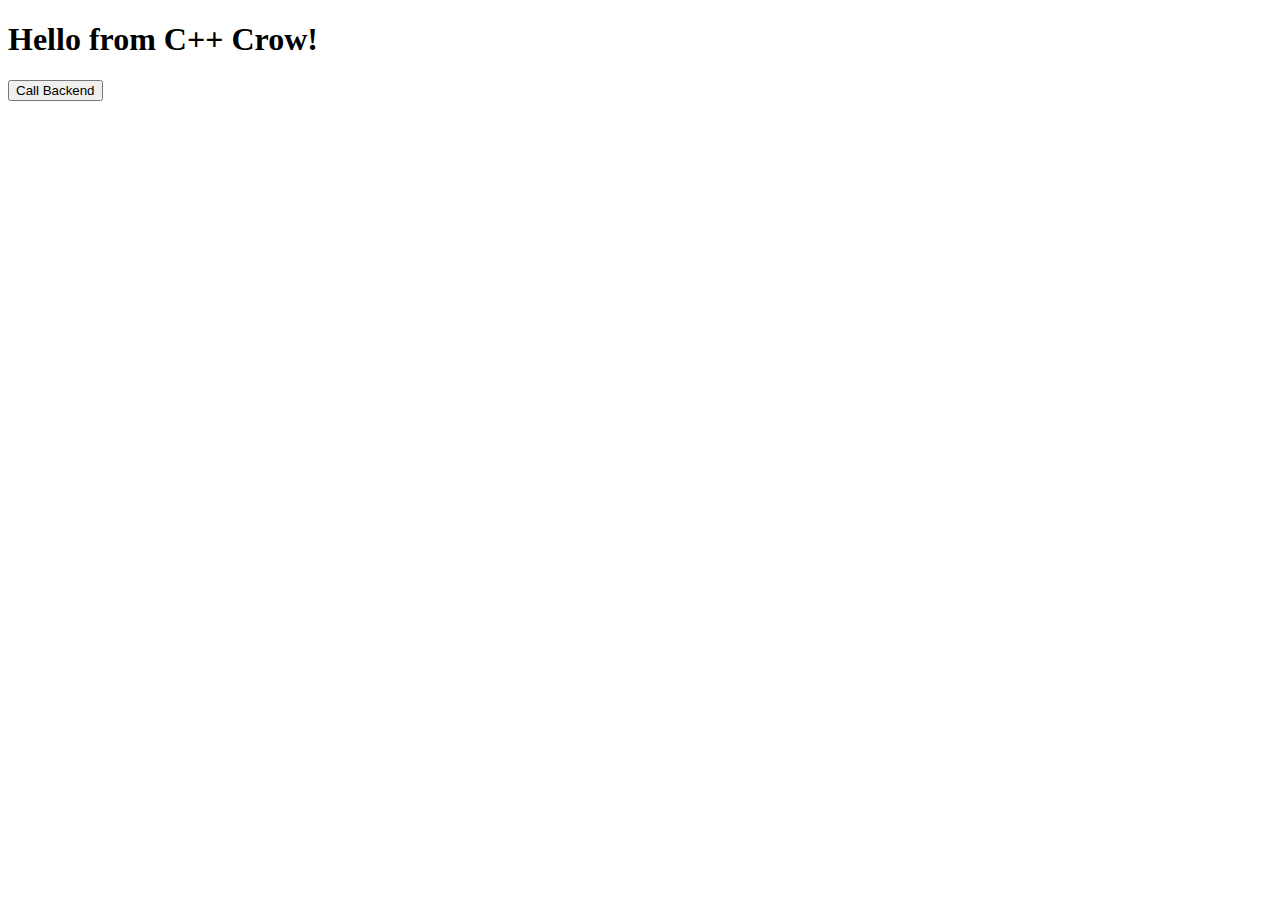
<file: public/index.html>
<!DOCTYPE html>
<html>
<head>
  <title>C++ Crow UI</title>
</head>
<body>
  <h1>Hello from C++ Crow!</h1>
  <button onclick="callCpp()">Call Backend</button>

  <script>
    async function callCpp() {
      const res = await fetch('/api/hello');
      const text = await res.text();
      alert(text);
    }
  </script>
</body>
</html>
</file>
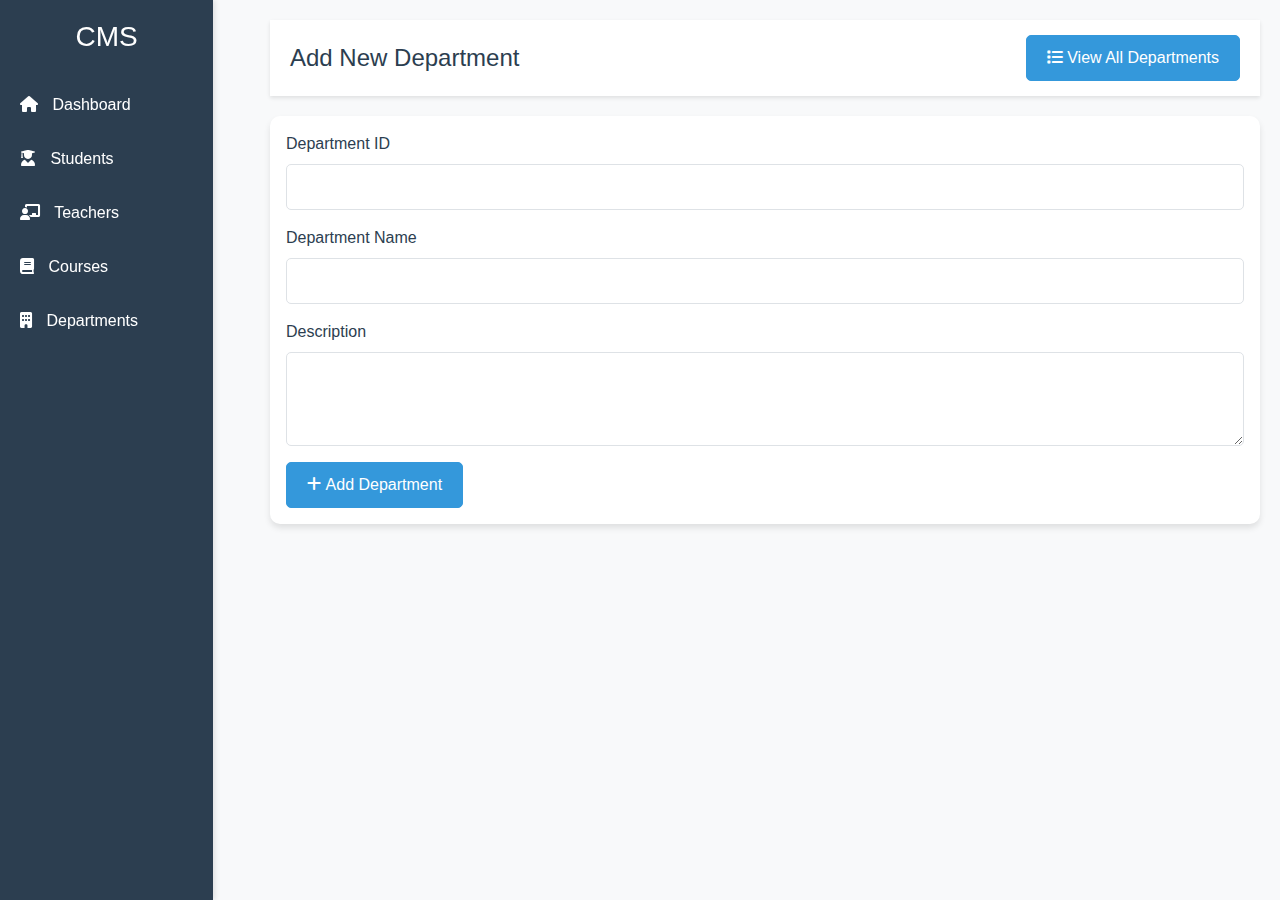
<file: public/department_form.html>
<!DOCTYPE html>
<html lang="en">
<head>
    <meta charset="UTF-8">
    <meta name="viewport" content="width=device-width, initial-scale=1.0">
    <title>Add Department - Campus Management System</title>
    <link href="https://cdn.jsdelivr.net/npm/bootstrap@5.1.3/dist/css/bootstrap.min.css" rel="stylesheet">
    <link href="https://cdnjs.cloudflare.com/ajax/libs/font-awesome/6.0.0/css/all.min.css" rel="stylesheet">
    <style>
        :root {
            --primary-color: #2c3e50;
            --secondary-color: #34495e;
            --accent-color: #3498db;
            --text-color: #2c3e50;
            --light-bg: #f8f9fa;
        }

        body {
            font-family: 'Segoe UI', Tahoma, Geneva, Verdana, sans-serif;
            background-color: var(--light-bg);
            color: var(--text-color);
        }

        .sidebar {
            background-color: var(--primary-color);
            color: white;
            height: 100vh;
            position: fixed;
            padding-top: 20px;
            box-shadow: 2px 0 5px rgba(0, 0, 0, 0.1);
        }

        .sidebar .nav-link {
            color: white;
            padding: 10px 20px;
            margin: 5px 0;
            border-radius: 5px;
            transition: all 0.3s;
        }

        .sidebar .nav-link:hover {
            background-color: var(--accent-color);
        }

        .sidebar .nav-link i {
            margin-right: 10px;
        }

        .main-content {
            margin-left: 250px;
            padding: 20px;
        }

        .card {
            border: none;
            border-radius: 10px;
            box-shadow: 0 4px 6px rgba(0, 0, 0, 0.1);
        }

        .header {
            background-color: white;
            padding: 15px 20px;
            box-shadow: 0 2px 4px rgba(0, 0, 0, 0.1);
            margin-bottom: 20px;
            display: flex;
            justify-content: space-between;
            align-items: center;
        }

        .header h1 {
            margin: 0;
            font-size: 1.5rem;
            color: var(--primary-color);
        }

        .form-control {
            border-radius: 5px;
            border: 1px solid #dee2e6;
            padding: 10px;
        }

        .form-control:focus {
            border-color: var(--accent-color);
            box-shadow: 0 0 0 0.2rem rgba(52, 152, 219, 0.25);
        }

        .btn-primary {
            background-color: var(--accent-color);
            border-color: var(--accent-color);
            padding: 10px 20px;
            border-radius: 5px;
            transition: all 0.3s;
        }

        .btn-primary:hover {
            background-color: var(--primary-color);
            border-color: var(--primary-color);
        }

        .form-label {
            font-weight: 500;
            color: var(--text-color);
        }
    </style>
</head>
<body>
    <div class="sidebar col-md-3 col-lg-2">
        <div class="text-center mb-4">
            <h3>CMS</h3>
        </div>
        <ul class="nav flex-column">
            <li class="nav-item">
                <a class="nav-link" href="/"><i class="fas fa-home"></i> Dashboard</a>
            </li>
            <li class="nav-item">
                <a class="nav-link" href="/view-students"><i class="fas fa-user-graduate"></i> Students</a>
            </li>
            <li class="nav-item">
                <a class="nav-link" href="/view-teachers"><i class="fas fa-chalkboard-teacher"></i> Teachers</a>
            </li>
            <li class="nav-item">
                <a class="nav-link" href="/view-courses"><i class="fas fa-book"></i> Courses</a>
            </li>
            <li class="nav-item">
                <a class="nav-link active" href="/view-departments"><i class="fas fa-building"></i> Departments</a>
            </li>
        </ul>
    </div>

    <div class="main-content">
        <div class="header">
            <h1>Add New Department</h1>
            <a href="/view-departments" class="btn btn-primary">
                <i class="fas fa-list"></i> View All Departments
            </a>
        </div>

        <div class="card">
            <div class="card-body">
                <form id="departmentForm">
                    <div class="mb-3">
                        <label for="id" class="form-label">Department ID</label>
                        <input type="text" class="form-control" id="id" name="id" required>
                    </div>
                    <div class="mb-3">
                        <label for="name" class="form-label">Department Name</label>
                        <input type="text" class="form-control" id="name" name="name" required>
                    </div>
                    <div class="mb-3">
                        <label for="description" class="form-label">Description</label>
                        <textarea class="form-control" id="description" name="description" rows="3" required></textarea>
                    </div>
                    <button type="submit" class="btn btn-primary">
                        <i class="fas fa-plus"></i> Add Department
                    </button>
                </form>
            </div>
        </div>
    </div>

    <script src="https://code.jquery.com/jquery-3.6.0.min.js"></script>
    <script src="https://cdn.jsdelivr.net/npm/bootstrap@5.1.3/dist/js/bootstrap.bundle.min.js"></script>
    <script>
        $(document).ready(function() {
            $('#departmentForm').on('submit', function(e) {
                e.preventDefault();
                
                const formData = {
                    id: $('#id').val().trim(),
                    name: $('#name').val().trim(),
                    description: $('#description').val().trim()
                };

                // Validate form data
                if (!formData.id || !formData.name || !formData.description) {
                    alert('Please fill in all required fields');
                    return;
                }

                fetch('/api/add_department', {
                    method: 'POST',
                    headers: {
                        'Content-Type': 'application/json'
                    },
                    body: JSON.stringify(formData)
                })
                .then(response => response.json())
                .then(data => {
                    if (data.success) {
                        alert('Department added successfully!');
                        window.location.href = '/view-departments';
                    } else {
                        alert('Error: ' + (data.message || 'Failed to add department'));
                    }
                })
                .catch(error => {
                    console.error('Error:', error);
                    alert('An error occurred while adding the department. Please try again.');
                });
            });
        });
    </script>
</body>
</html>
</file>
